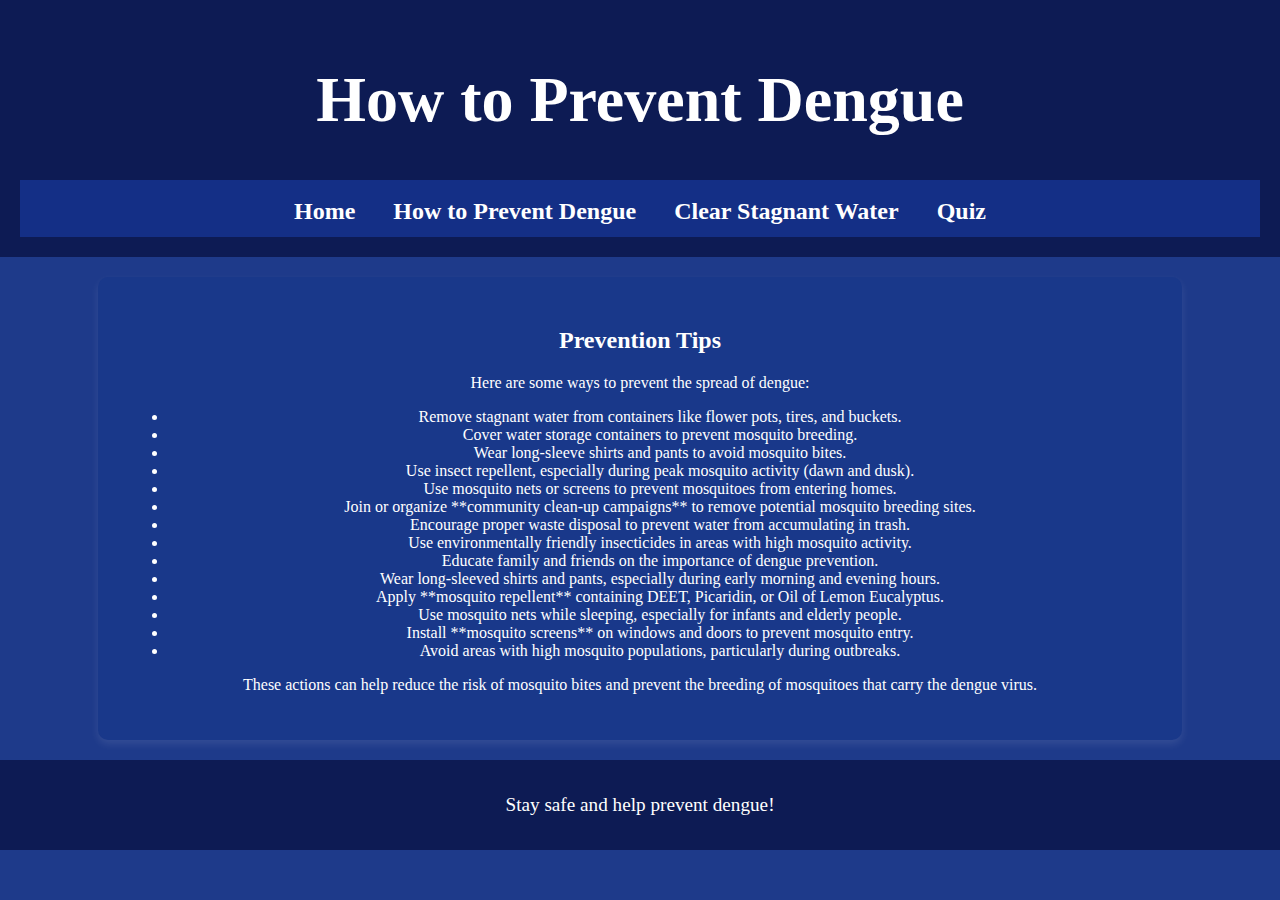
<file: prevention.html>
<!DOCTYPE html>
<html lang="en">
<head>
    <meta charset="UTF-8">
    <meta name="viewport" content="width=device-width, initial-scale=1.0">
    <title>How to Prevent Dengue</title>
    <link rel="stylesheet" href="style.css">
</head>
<body>
    <header>
        <h1>How to Prevent Dengue</h1>
        <nav>
            <ul>
                <li><a href="index.html">Home</a></li>
                <li><a href="prevention.html">How to Prevent Dengue</a></li>
                <li><a href="clear-water.html">Clear Stagnant Water</a></li>
                <li><a href="chat.html">Quiz</a></li>
            </ul>
        </nav>
    </header>

    <section>
        <h2>Prevention Tips</h2>
        <p>Here are some ways to prevent the spread of dengue:</p>
        <ul>
            <li>Remove stagnant water from containers like flower pots, tires, and buckets.</li>
            <li>Cover water storage containers to prevent mosquito breeding.</li>
            <li>Wear long-sleeve shirts and pants to avoid mosquito bites.</li>
            <li>Use insect repellent, especially during peak mosquito activity (dawn and dusk).</li>
            <li>Use mosquito nets or screens to prevent mosquitoes from entering homes.</li>
<li>Join or organize **community clean-up campaigns** to remove potential mosquito breeding sites.</li>
        <li>Encourage proper waste disposal to prevent water from accumulating in trash.</li>
        <li>Use environmentally friendly insecticides in areas with high mosquito activity.</li>
        <li>Educate family and friends on the importance of dengue prevention.</li>
<li>Wear long-sleeved shirts and pants, especially during early morning and evening hours.</li>
        <li>Apply **mosquito repellent** containing DEET, Picaridin, or Oil of Lemon Eucalyptus.</li>
        <li>Use mosquito nets while sleeping, especially for infants and elderly people.</li>
        <li>Install **mosquito screens** on windows and doors to prevent mosquito entry.</li>
        <li>Avoid areas with high mosquito populations, particularly during outbreaks.</li>
        </ul>

        <p>These actions can help reduce the risk of mosquito bites and prevent the breeding of mosquitoes that carry the dengue virus.</p>
    </section>

    <footer>
        <p>Stay safe and help prevent dengue!</p>
    </footer>
  
</body>
</html>
</file>
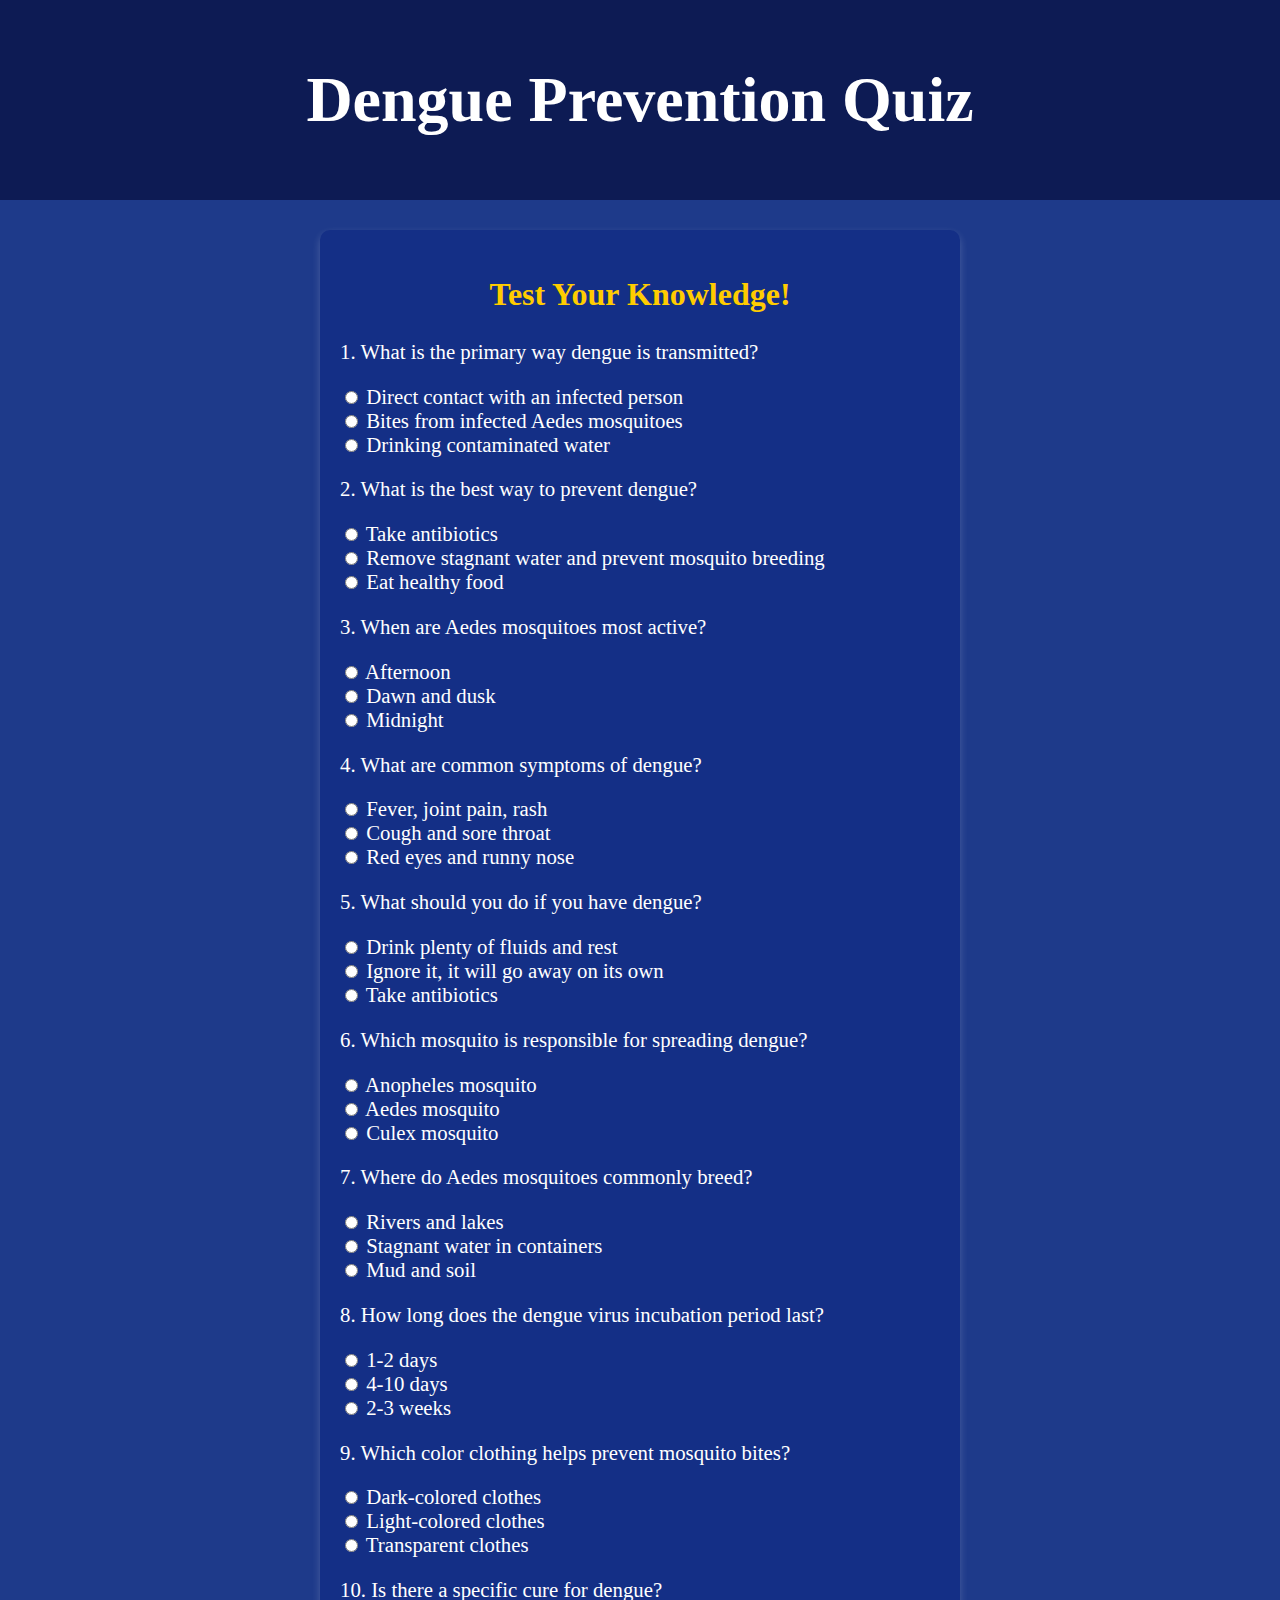
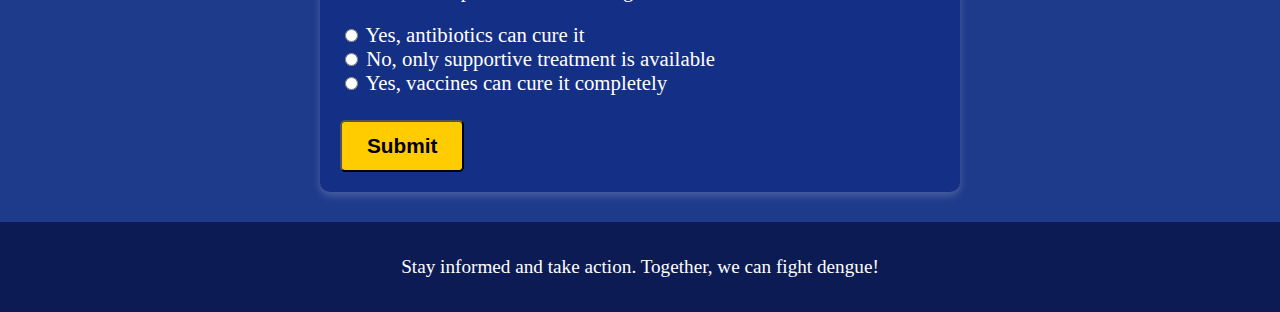
<file: quiz.html>
<!DOCTYPE html>
<html lang="en">
<head>
    <meta charset="UTF-8">
    <meta name="viewport" content="width=device-width, initial-scale=1.0">
    <title>Dengue Prevention Quiz</title>
    <link rel="stylesheet" href="style.css">
    <script defer src="quiz.js"></script> <!-- Load JavaScript after page -->
</head>
<body>
    <header>
        <h1>Dengue Prevention Quiz</h1>
    </header>

    <section id="quiz-container">
        <h2>Test Your Knowledge!</h2>
        <form id="quiz-form">

            <!-- Question 1 -->
            <div class="question">
                <p>1. What is the primary way dengue is transmitted?</p>
                <label><input type="radio" name="q1" value="A"> Direct contact with an infected person</label><br>
                <label><input type="radio" name="q1" value="B"> Bites from infected Aedes mosquitoes</label><br>
                <label><input type="radio" name="q1" value="C"> Drinking contaminated water</label><br>
            </div>

            <!-- Question 2 -->
            <div class="question">
                <p>2. What is the best way to prevent dengue?</p>
                <label><input type="radio" name="q2" value="A"> Take antibiotics</label><br>
                <label><input type="radio" name="q2" value="B"> Remove stagnant water and prevent mosquito breeding</label><br>
                <label><input type="radio" name="q2" value="C"> Eat healthy food</label><br>
            </div>

            <!-- Question 3 -->
            <div class="question">
                <p>3. When are Aedes mosquitoes most active?</p>
                <label><input type="radio" name="q3" value="A"> Afternoon</label><br>
                <label><input type="radio" name="q3" value="B"> Dawn and dusk</label><br>
                <label><input type="radio" name="q3" value="C"> Midnight</label><br>
            </div>

            <!-- Question 4 -->
            <div class="question">
                <p>4. What are common symptoms of dengue?</p>
                <label><input type="radio" name="q4" value="A"> Fever, joint pain, rash</label><br>
                <label><input type="radio" name="q4" value="B"> Cough and sore throat</label><br>
                <label><input type="radio" name="q4" value="C"> Red eyes and runny nose</label><br>
            </div>

            <!-- Question 5 -->
            <div class="question">
                <p>5. What should you do if you have dengue?</p>
                <label><input type="radio" name="q5" value="A"> Drink plenty of fluids and rest</label><br>
                <label><input type="radio" name="q5" value="B"> Ignore it, it will go away on its own</label><br>
                <label><input type="radio" name="q5" value="C"> Take antibiotics</label><br>
            </div>

            <!-- Question 6 -->
            <div class="question">
                <p>6. Which mosquito is responsible for spreading dengue?</p>
                <label><input type="radio" name="q6" value="A"> Anopheles mosquito</label><br>
                <label><input type="radio" name="q6" value="B"> Aedes mosquito</label><br>
                <label><input type="radio" name="q6" value="C"> Culex mosquito</label><br>
            </div>

            <!-- Question 7 -->
            <div class="question">
                <p>7. Where do Aedes mosquitoes commonly breed?</p>
                <label><input type="radio" name="q7" value="A"> Rivers and lakes</label><br>
                <label><input type="radio" name="q7" value="B"> Stagnant water in containers</label><br>
                <label><input type="radio" name="q7" value="C"> Mud and soil</label><br>
            </div>

            <!-- Question 8 -->
            <div class="question">
                <p>8. How long does the dengue virus incubation period last?</p>
                <label><input type="radio" name="q8" value="A"> 1-2 days</label><br>
                <label><input type="radio" name="q8" value="B"> 4-10 days</label><br>
                <label><input type="radio" name="q8" value="C"> 2-3 weeks</label><br>
            </div>

            <!-- Question 9 -->
            <div class="question">
                <p>9. Which color clothing helps prevent mosquito bites?</p>
                <label><input type="radio" name="q9" value="A"> Dark-colored clothes</label><br>
                <label><input type="radio" name="q9" value="B"> Light-colored clothes</label><br>
                <label><input type="radio" name="q9" value="C"> Transparent clothes</label><br>
            </div>

            <!-- Question 10 -->
            <div class="question">
                <p>10. Is there a specific cure for dengue?</p>
                <label><input type="radio" name="q10" value="A"> Yes, antibiotics can cure it</label><br>
                <label><input type="radio" name="q10" value="B"> No, only supportive treatment is available</label><br>
                <label><input type="radio" name="q10" value="C"> Yes, vaccines can cure it completely</label><br>
            </div>

        <button type="button" class="btn" onclick="submitQuiz()">Submit</button>
        </form>

        <div id="result" class="hidden"></div>
    </section>

    <footer>
        <p>Stay informed and take action. Together, we can fight dengue!</p>
    </footer>
    <script src="user-tracking.js"></script>

</body>
</html>
</file>
<file: style.css>
/* General Styles */
body {
    font-family: "Times New Roman", Times, serif;
    background-color: #1e3a8a; /* Deep Blue */
    color: white;
    margin: 0;
    padding: 0;
    text-align: center;
}

/* Header */
header {
    padding: 20px;
    background: #0d1b54; /* Dark Blue */
    font-size: 2rem;
    font-weight: bold;
}

/* Navigation Menu */
nav {
    background: #142f86; /* Slightly Lighter Blue */
    padding: 10px 0;
}

nav ul {
    list-style: none;
    padding: 0;
    margin: 0;
}

nav ul li {
    display: inline;
    margin: 0 15px;
}

nav a {
    text-decoration: none;
    color: white;
    font-weight: bold;
    font-size: 1.5rem;
    transition: color 0.3s ease-in-out;
}

nav a:hover {
    color: #ffcc00; /* Highlight effect */
}

/* Navigation Icons */
.nav-icon {
    width: 20px;
    height: 20px;
    vertical-align: middle;
    margin-right: 5px;
}

/* Hero Section */
.hero {
    margin: 30px auto;
    width: 80%;
    padding: 20px;
}

.hero-image {
    width: 100%;
    max-width: 600px;
    border-radius: 10px;
    box-shadow: 5px 5px 15px rgba(0, 0, 0, 0.3);
    margin-bottom: 20px;
}

/* Buttons */
.btn {
    display: inline-block;
    padding: 12px 25px;
    background: #ffcc00;
    color: #000;
    text-decoration: none;
    font-weight: bold;
    font-size: 1.3rem;
    border-radius: 5px;
    margin-top: 10px;
    transition: background 0.3s ease-in-out;
}

.btn:hover {
    background: #e6b800;
}

/* Main Content Sections */
section {
    background: #19388a;
    padding: 30px;
    margin: 20px auto;
    width: 80%;
    border-radius: 10px;
    box-shadow: 0 4px 8px rgba(255, 255, 255, 0.1);
}

/* Footer */
footer {
    background: #0d1b54;
    padding: 15px;
    font-size: 1.2rem;
    margin-top: 20px;
}
/* Quiz Container */
#quiz-container {
    background: #142f86; /* Dark Blue */
    max-width: 600px;
    margin: 30px auto;
    padding: 20px;
    border-radius: 10px;
    box-shadow: 0 4px 8px rgba(255, 255, 255, 0.2);
    text-align: left;
}

/* Quiz Title */
#quiz-container h2 {
    color: #ffcc00;
    text-align: center;
    font-size: 2rem;
}

/* Questions */
.question {
    font-size: 1.3rem;
    margin-bottom: 15px;
}

/* Answer Choices */
.options {
    list-style: none;
    padding: 0;
}

.options li {
    background: #1e3a8a; /* Slightly lighter than background */
    padding: 12px;
    margin: 8px 0;
    border-radius: 5px;
    cursor: pointer;
    transition: background 0.3s;
}

.options li:hover {
    background: #ffcc00; /* Highlight effect */
    color: #000;
}

/* Submit Button */
#submit-btn {
    display: block;
    width: 100%;
    padding: 12px;
    margin-top: 15px;
    background: #ffcc00;
    color: #000;
    font-size: 1.2rem;
    font-weight: bold;
    border: none;
    border-radius: 5px;
    cursor: pointer;
    transition: background 0.3s;
}

#submit-btn:hover {
    background: #e6b800;
}
.hidden {
    display: none;
}

/* Result Box */
#result {
    text-align: center;
    font-size: 1.5rem;
    font-weight: bold;
    margin-top: 20px;
    padding: 15px;

    .popup {
    display: none; /* Hidden by default */
    position: fixed;
    top: 50%;
    left: 50%;
    transform: translate(-50%, -50%);
    background-color: #add8e6; /* Baby blue */
    color: #333;
    padding: 20px;
    border-radius: 20px; /* Rounded edges */
    font-family: 'Comic Sans MS', cursive, sans-serif; /* Bubbly font */
    text-align: center;
    box-shadow: 0 4px 10px rgba(0, 0, 0, 0.2);
}

.popup button {
    background-color: white;
    border: none;
    padding: 8px 16px;
    font-size: 16px;
    border-radius: 10px;
    cursor: pointer;
}
</file>
